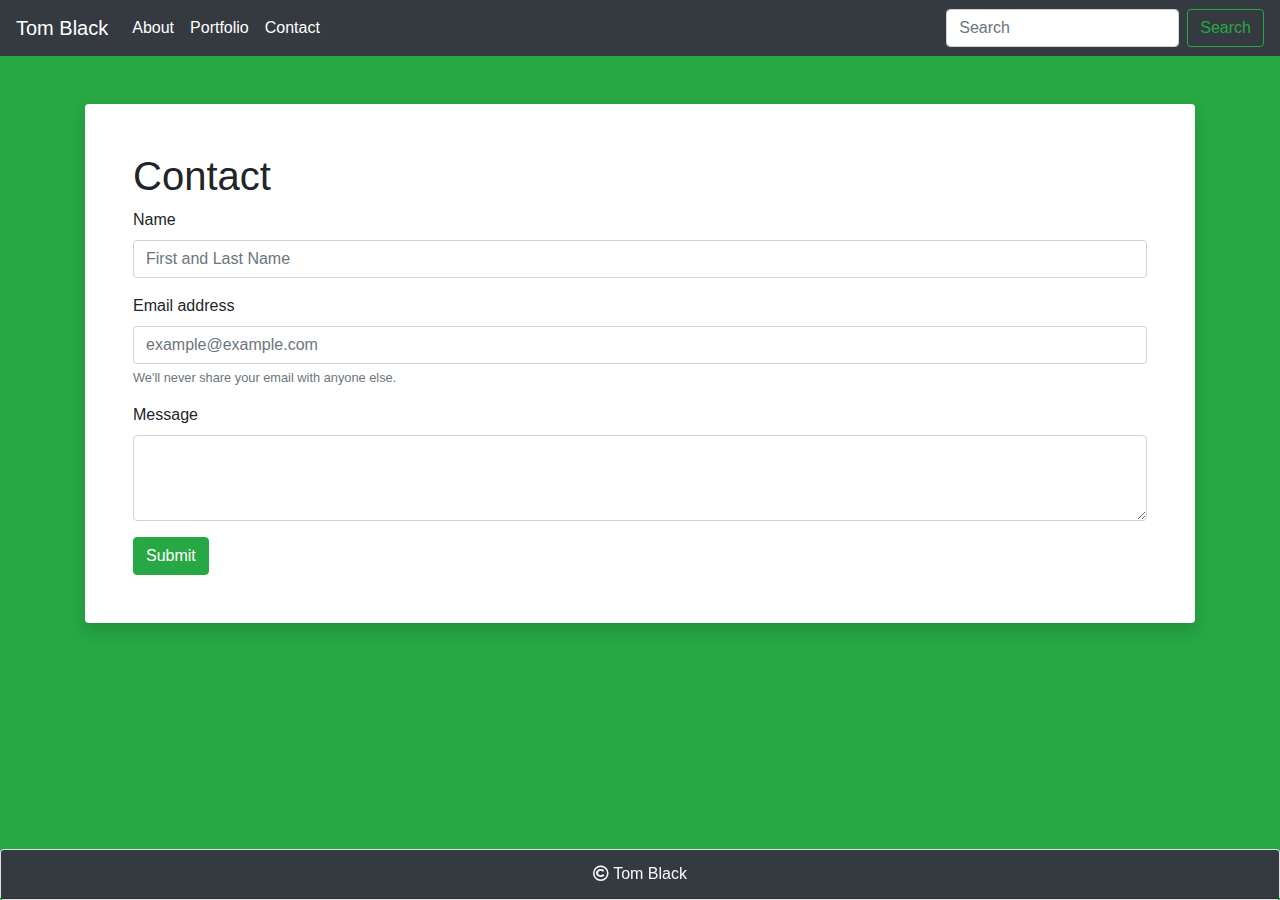
<file: contact.html>
<!doctype html>
<html lang="en">
<!--========================= 
    No HTML Validator errors! 
    =========================-->
<head>
    <!-- Required meta tags -->
    <meta charset="utf-8">
    <meta name="viewport" content="width=device-width, initial-scale=1, shrink-to-fit=no">

    <!-- Bootstrap, CSS, and FontAwesome icon CDN -->
    <link rel="stylesheet" href="https://stackpath.bootstrapcdn.com/bootstrap/4.4.1/css/bootstrap.min.css"
        integrity="sha384-Vkoo8x4CGsO3+Hhxv8T/Q5PaXtkKtu6ug5TOeNV6gBiFeWPGFN9MuhOf23Q9Ifjh" crossorigin="anonymous">
    <link rel="stylesheet" href="./Assets/styles.css">
    <link rel="stylesheet" href="https://use.fontawesome.com/releases/v5.12.1/css/all.css">
    <title>Tom Black - Contact</title>
</head>

<body>
     <!--================ 
          Nav Bar Section
          ===============-->
    <header class="sticky-top">
        <nav class="navbar navbar-expand-lg navbar-dark bg-dark sticky-top">
            <a class="navbar-brand" href="./index.html">Tom Black</a>
            <button class="navbar-toggler" type="button" data-toggle="collapse" data-target="#navbarSupportedContent"
                aria-controls="navbarSupportedContent" aria-expanded="false" aria-label="Toggle navigation">
                <span class="navbar-toggler-icon"></span>
            </button>

            <div class="collapse navbar-collapse" id="navbarSupportedContent">
                <ul class="navbar-nav mr-auto">
                    <li class="nav-item active">
                        <a class="nav-link" href="./index.html">About <span class="sr-only">(current)</span></a>
                    </li>
                    <li class="nav-item active">
                        <a class="nav-link" href="./portfolio.html">Portfolio</a>
                    </li>
                    <li class="nav-item active">
                        <a class="nav-link" href="./contact.html">Contact</a>
                    </li>
                </ul>
                <form class="form-inline my-2 my-lg-0">
                    <input class="form-control mr-sm-2" type="search" placeholder="Search" aria-label="Search">
                    <button class="btn btn-outline-success my-2 my-sm-0" type="submit">Search</button>
                </form>
            </div>
        </nav>
    </header>

     <!--==============
          Main Section
          =============-->
    <main class="container">
        <div class="card border-0 shadow my-5">
            <div class="card-body p-5">
                <h1 class="font-weight-light">Contact</h1>
                <form>
                    <div class="form-group">
                        <label>Name</label>
                        <input class="form-control" type="text" placeholder="First and Last Name">
                    </div>
                    <div class="form-group">
                        <label for="exampleInputEmail1">Email address</label>
                        <input type="email" class="form-control" id="exampleInputEmail1" aria-describedby="emailHelp"
                            placeholder="example@example.com">
                        <small id="emailHelp" class="form-text text-muted">We'll never share your email with anyone
                            else.</small>
                    </div>
                    <div class="form-group">
                        <label for="exampleFormControlTextarea1">Message</label>
                        <textarea class="form-control" id="exampleFormControlTextarea1" rows="3"></textarea>
                    </div>
                    <button type="submit" class="btn btn-success">Submit</button>
                </form>
            </div>
        </div>
    </main>
    <br>

    <!-- ===============
          Footer Section
          ==============-->
    <!-- I Found a nice footer shell on the bootstrap website. 
        https://getbootstrap.com/docs/4.4/components/card/#header-and-footer -->
    <footer class="card text-center fixed-bottom">
        <div class="card-header navbar-dark bg-dark text-light">
            <i class="far fa-copyright"></i> Tom Black
        </div>
    </footer>

    <!-- Optional JavaScript -->
    <!-- jQuery first, then Popper.js, then Bootstrap JS -->
    <script src="https://code.jquery.com/jquery-3.4.1.slim.min.js"
        integrity="sha384-J6qa4849blE2+poT4WnyKhv5vZF5SrPo0iEjwBvKU7imGFAV0wwj1yYfoRSJoZ+n"
        crossorigin="anonymous"></script>
    <script src="https://cdn.jsdelivr.net/npm/popper.js@1.16.0/dist/umd/popper.min.js"
        integrity="sha384-Q6E9RHvbIyZFJoft+2mJbHaEWldlvI9IOYy5n3zV9zzTtmI3UksdQRVvoxMfooAo"
        crossorigin="anonymous"></script>
    <script src="https://stackpath.bootstrapcdn.com/bootstrap/4.4.1/js/bootstrap.min.js"
        integrity="sha384-wfSDF2E50Y2D1uUdj0O3uMBJnjuUD4Ih7YwaYd1iqfktj0Uod8GCExl3Og8ifwB6"
        crossorigin="anonymous"></script>
</body>

</html>
</file>
<file: Assets/styles.css>
body {
    /* Found this block of code from the following website to help with organization and background using bootstrap
    https://startbootstrap.com/snippets/full-image-background/ */
    background: #28a745;
    -webkit-background-size: cover;
    -moz-background-size: cover;
    background-size: cover;
    -o-background-size: cover;
  }

  #profile-pic {
    max-height: 100%;
    min-width: 100%;
  }

  /* Creating this class allowed me to be able to style the labels on my photos in the portfolio.html file. */
  .card-image {
    background-color: #888D9D;
    color: white;
    border-radius: 25px;
  }
</file>
